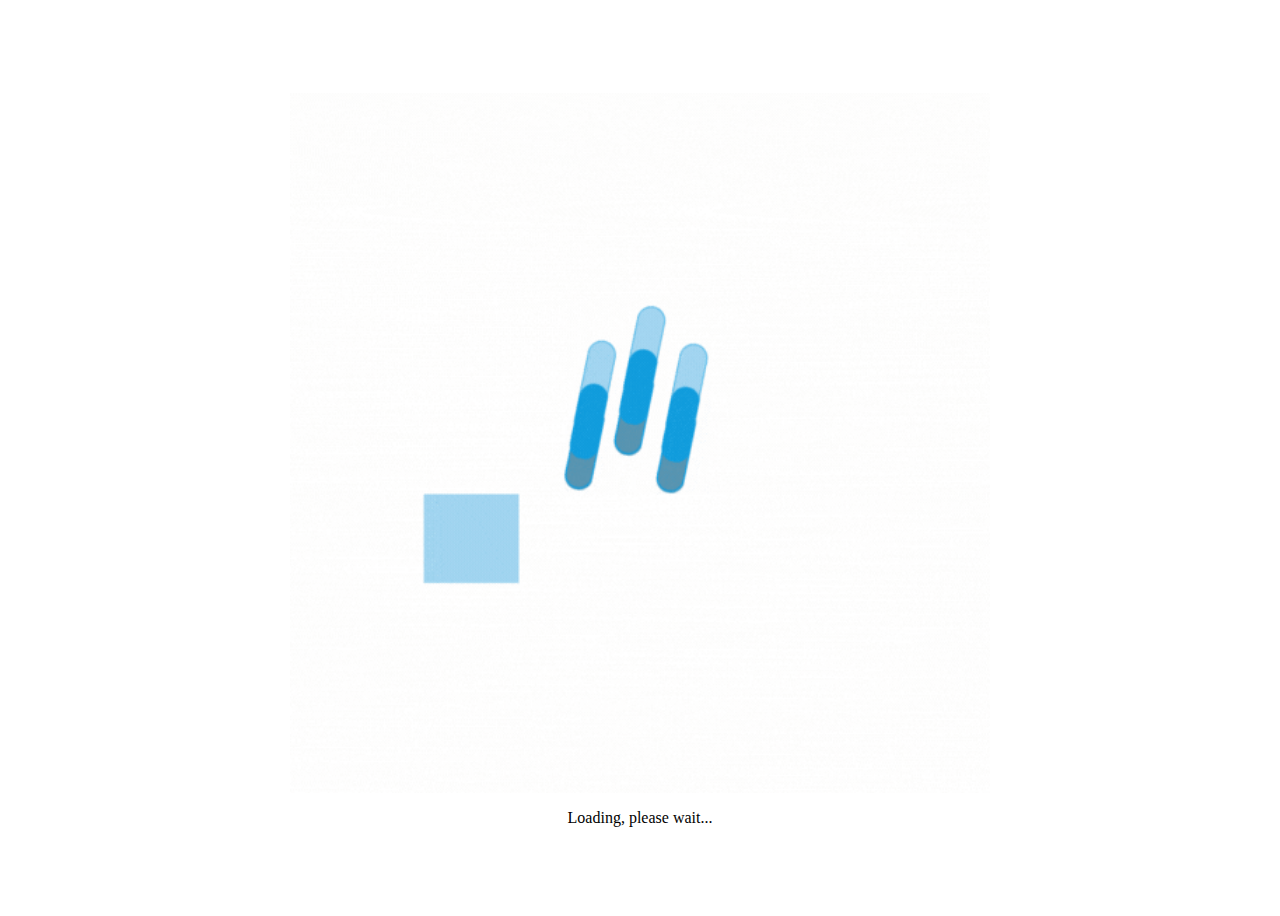
<file: index.html>
<body>
    <div class="loading-container" style="display: flex; flex-direction: column; align-items: center; justify-content: center; height: 100vh;">
        <img src="SMARTECH.gif" alt="Logo" class="logo" style="width: 700px; margin-top: 20px;">
        <p class="loading-text">Loading, please wait...</p>
    </div>
    <script>
        // Ensure authentication flag is set
            setTimeout(() => {
                window.location.href = "dashboard-list.html";
            }, 2000); // 2 seconds delay
    </script>
</body>
</file>
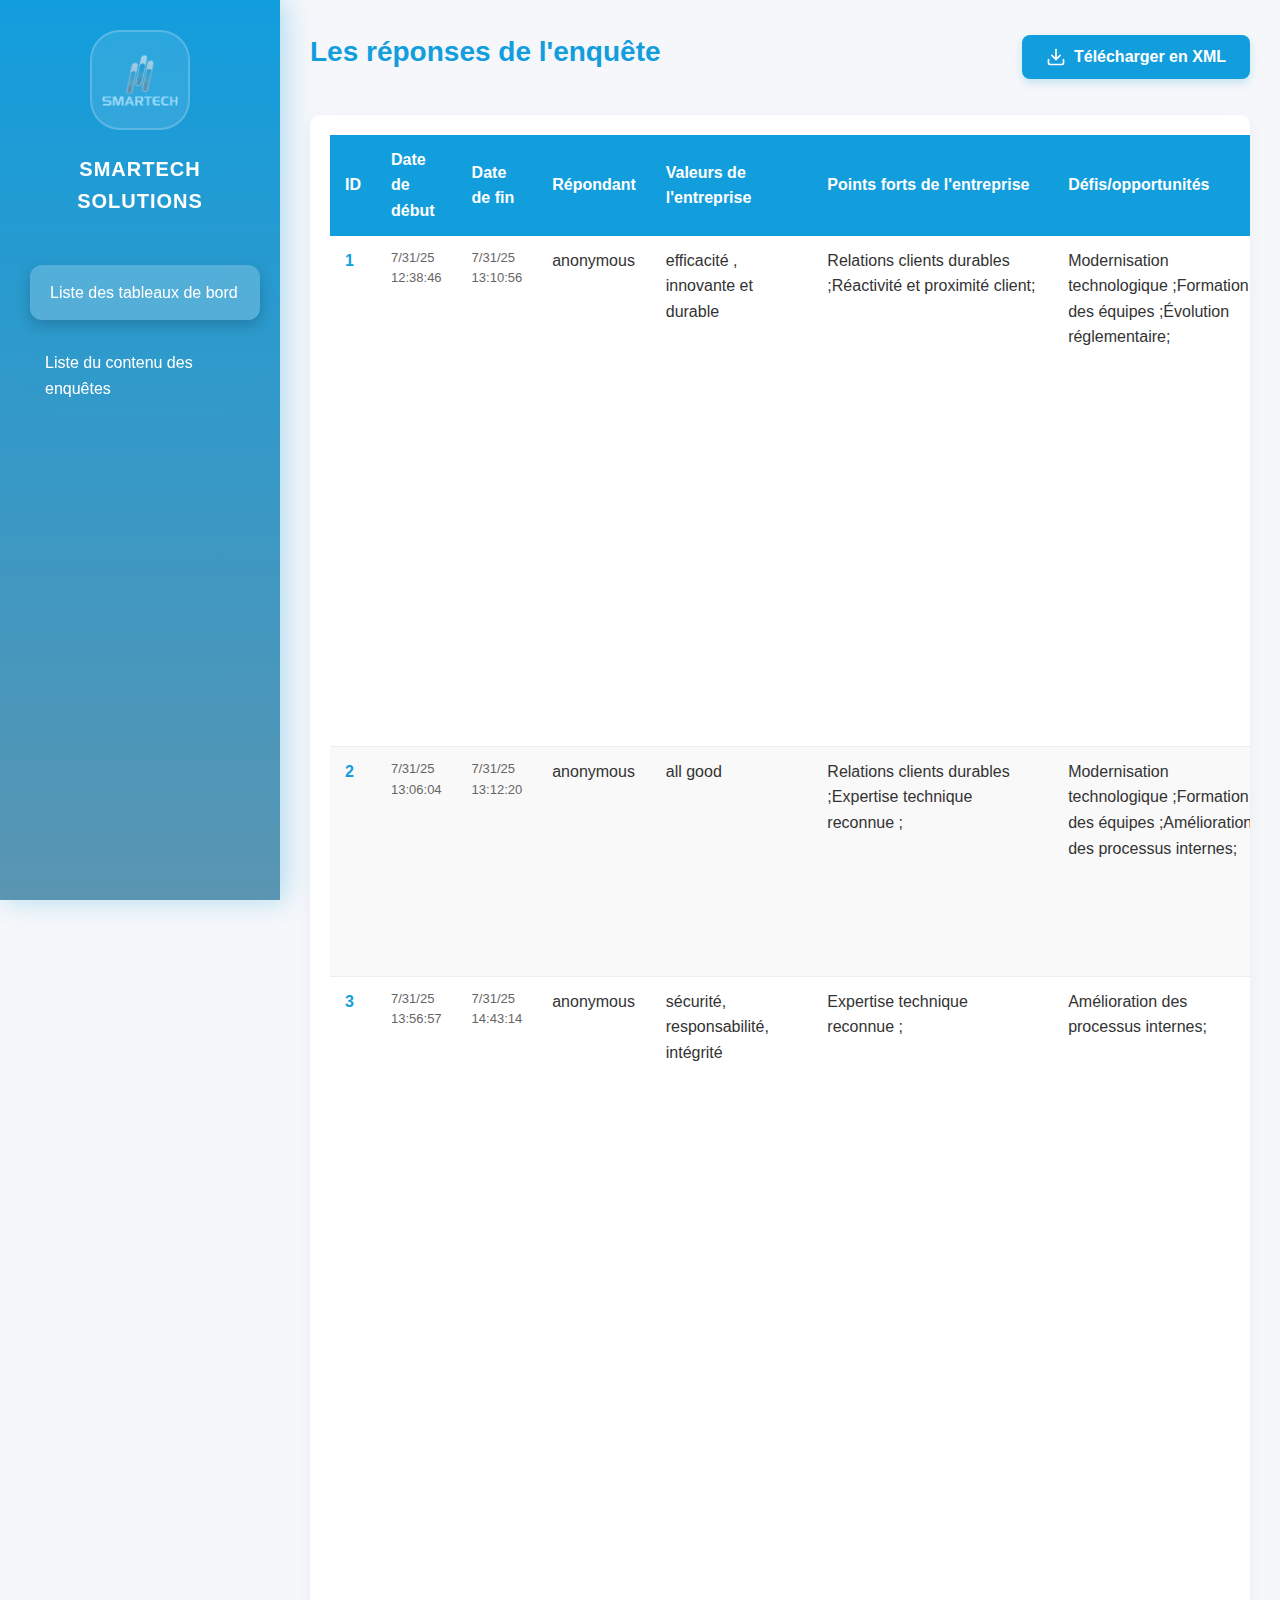
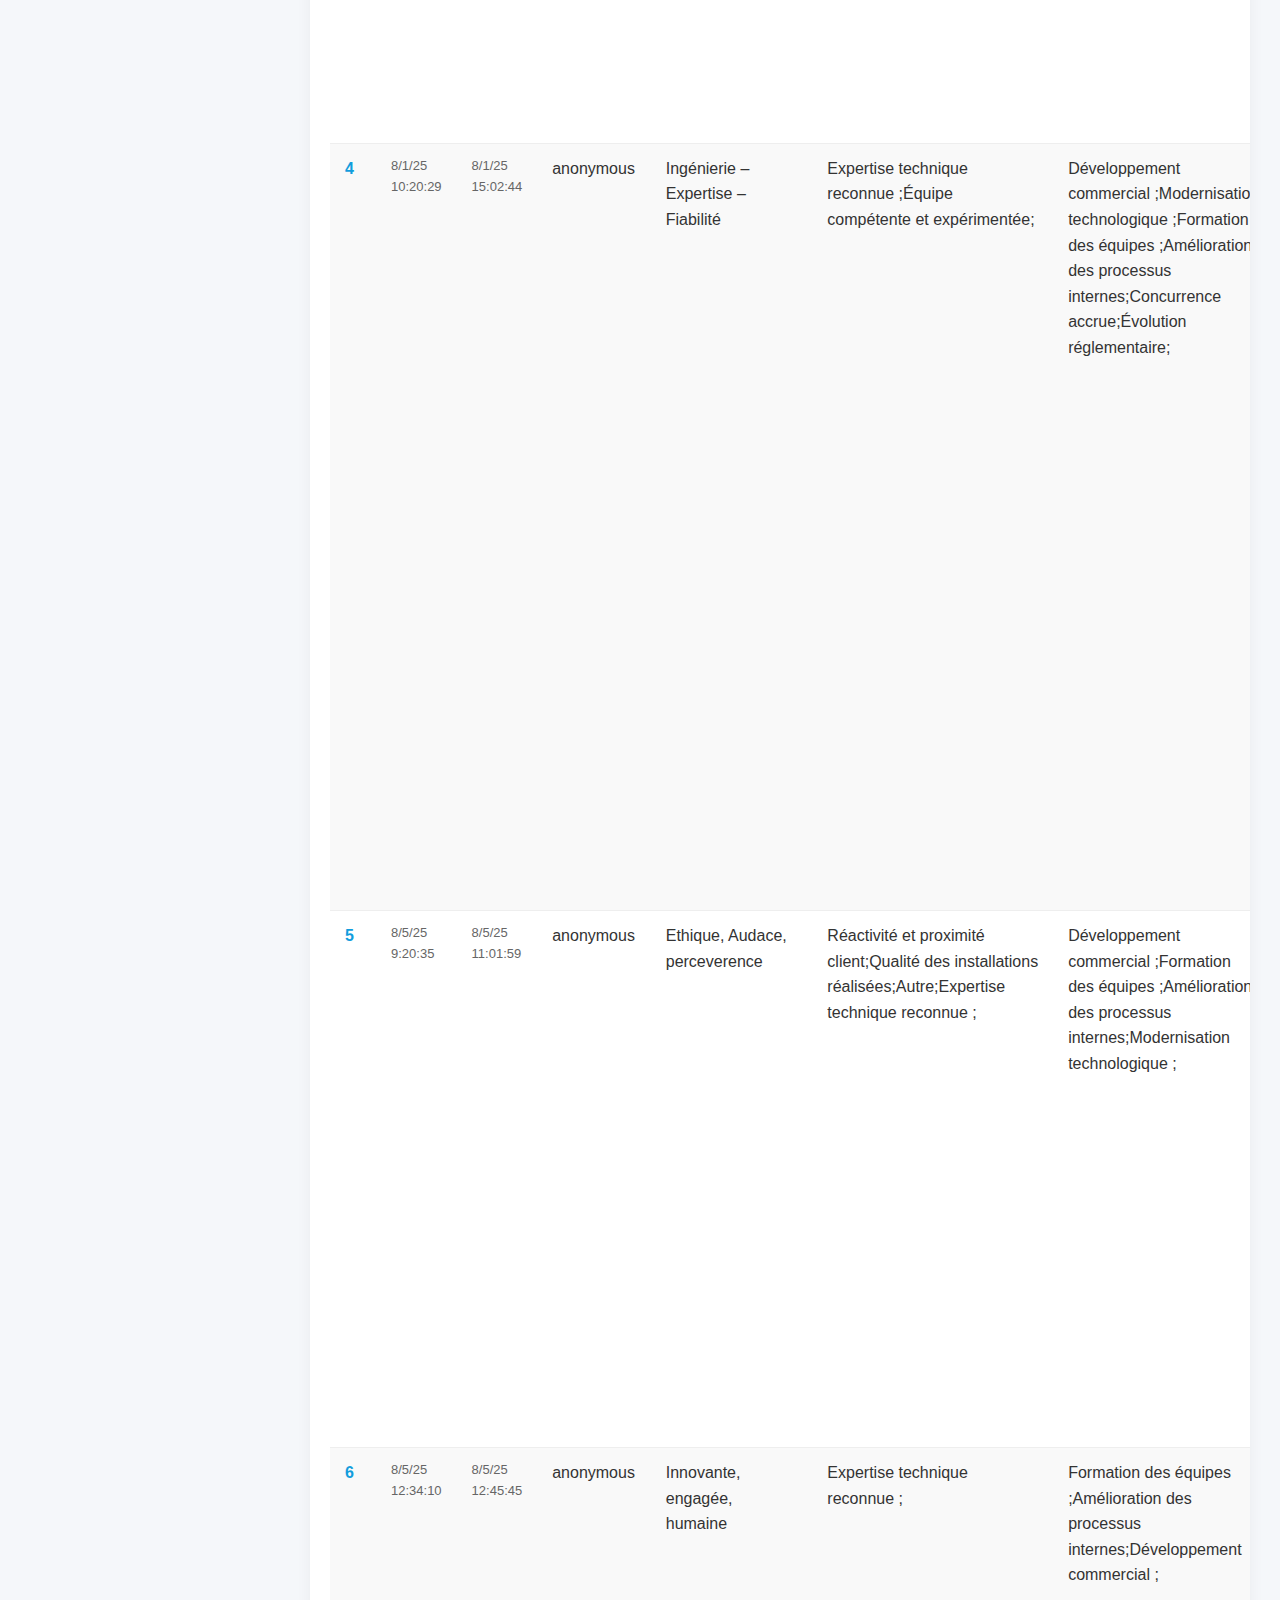
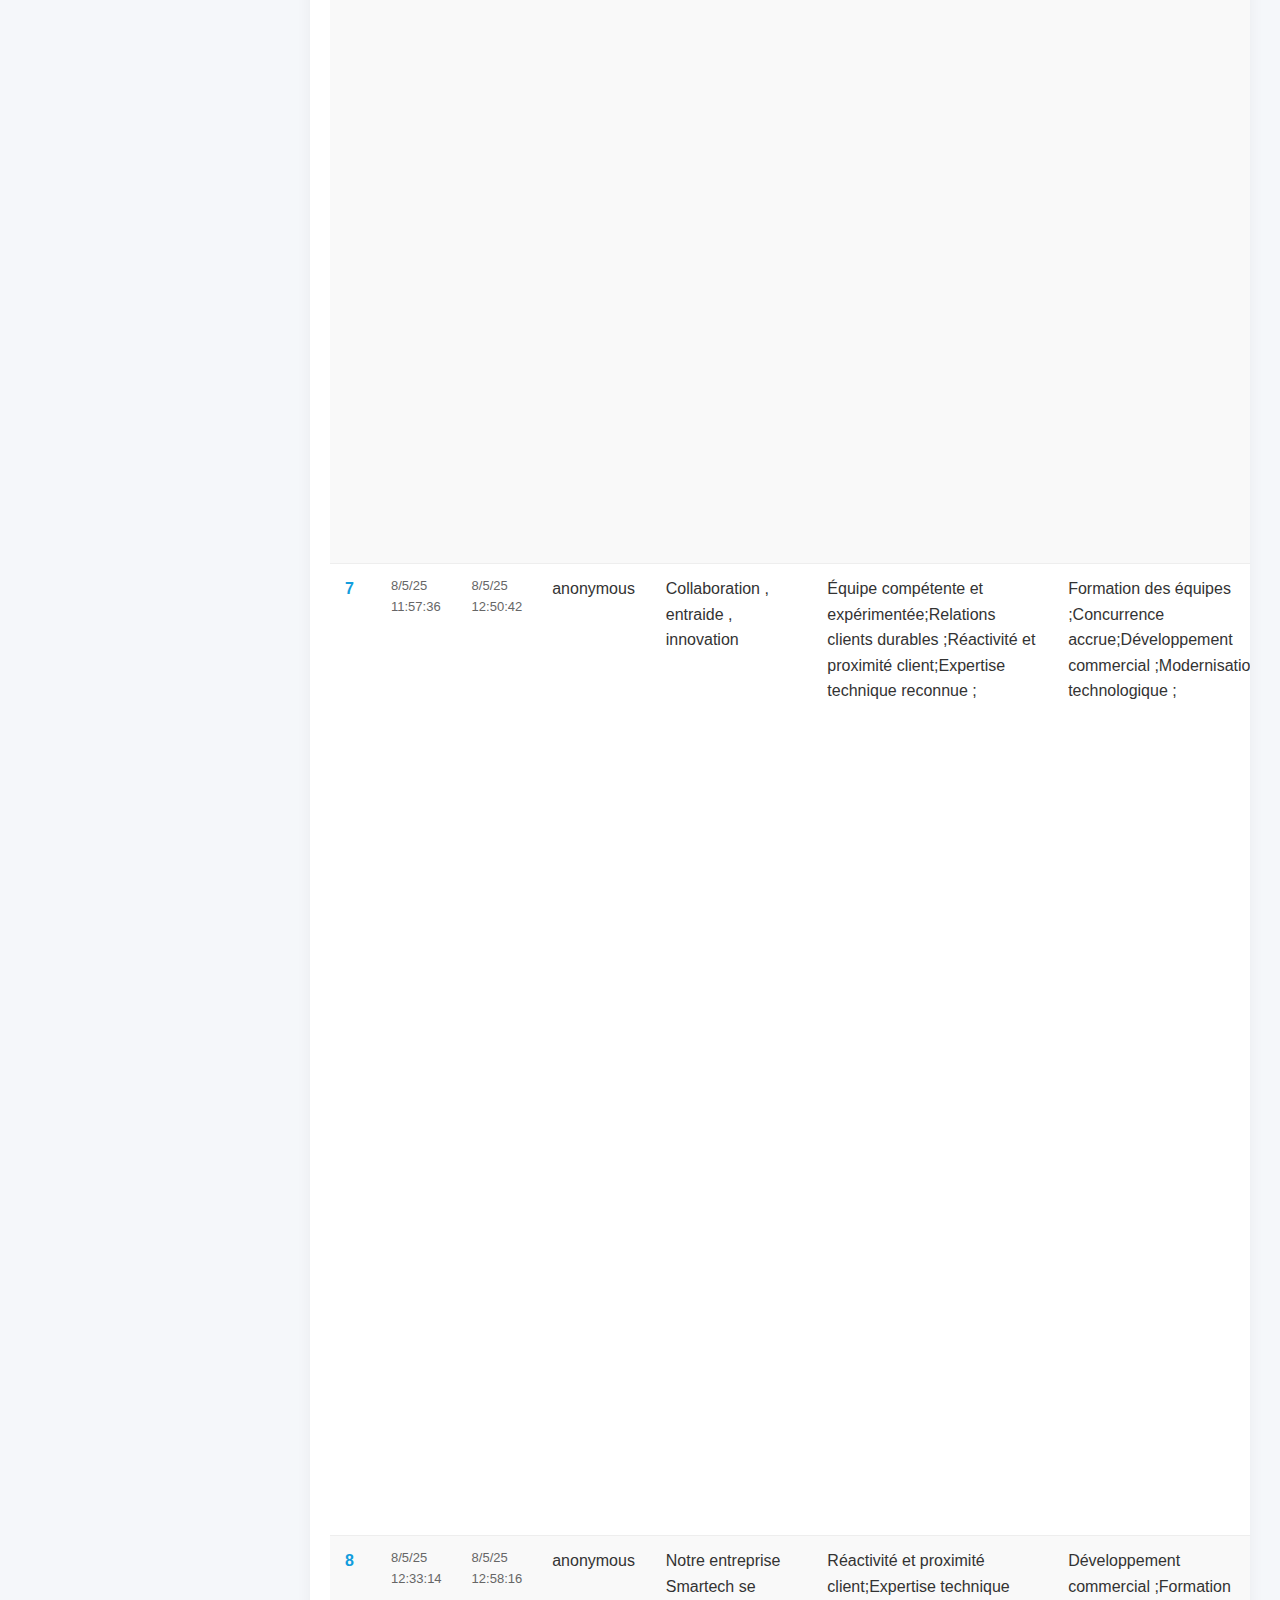
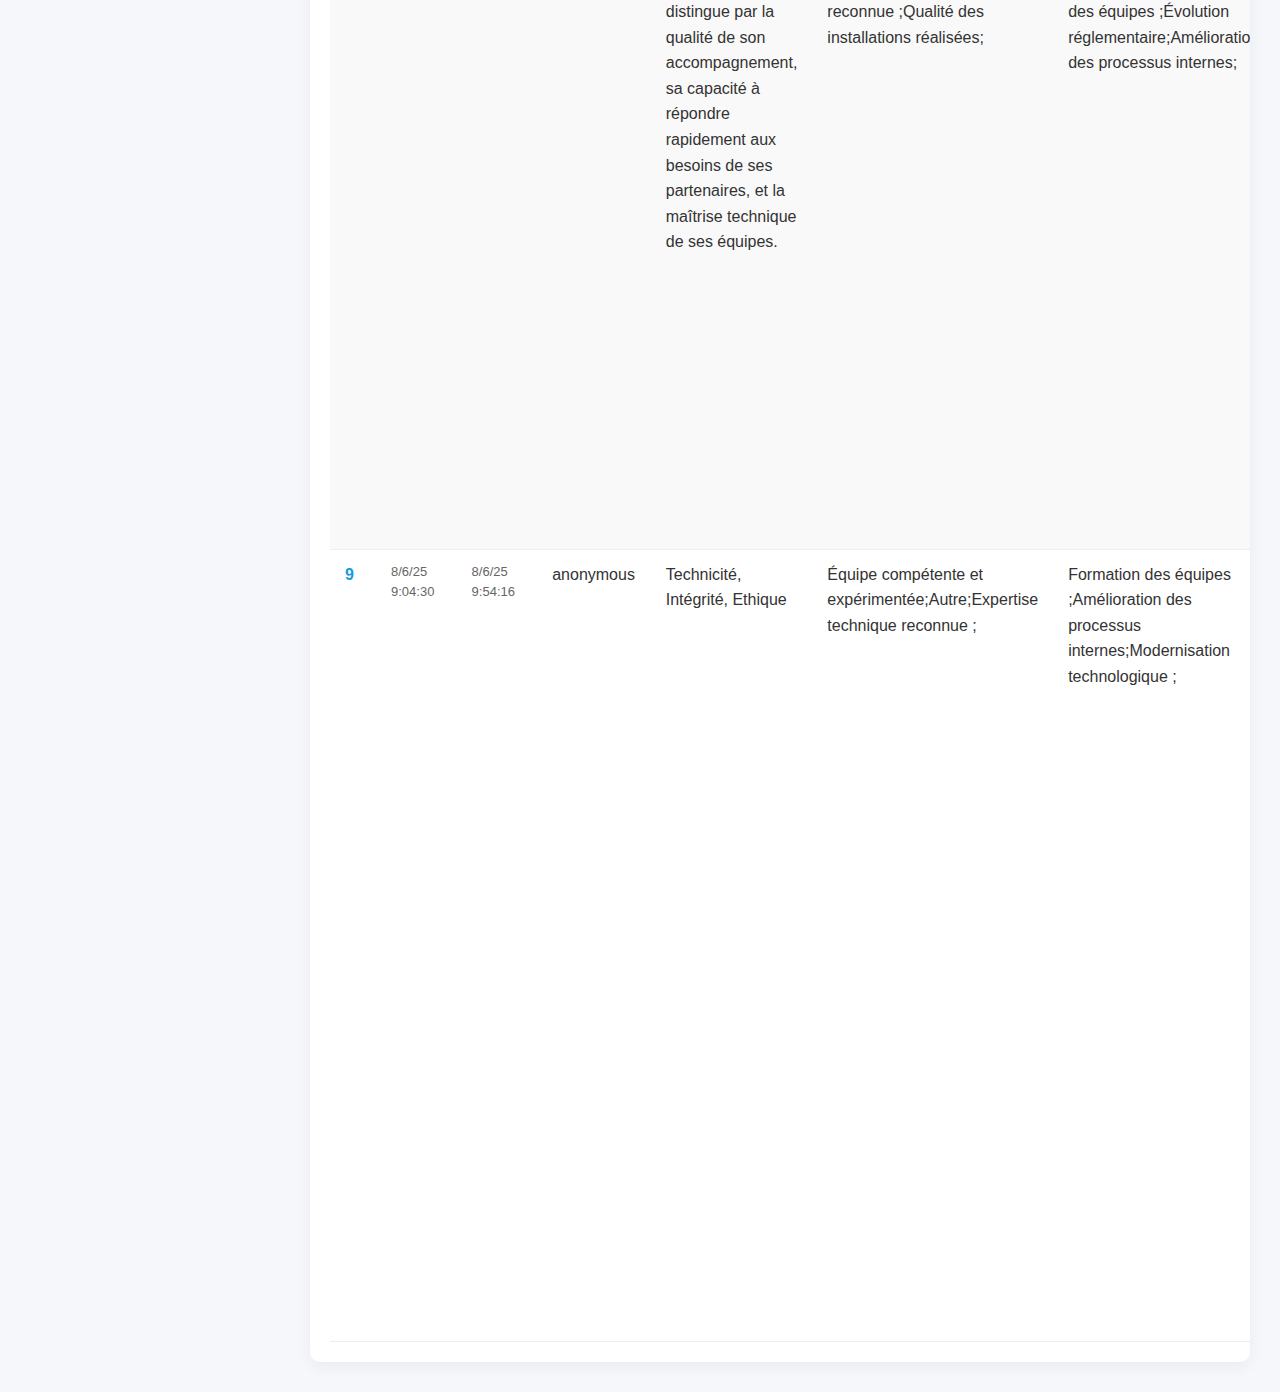
<file: survey1/survey1_content.html>
<!DOCTYPE html>
<html lang="fr">
<head>
    <meta charset="UTF-8">
    <meta name="viewport" content="width=device-width, initial-scale=1.0">
    <title>SMARTECH - Résultats d'enquête</title>
    <style>
        * {
            margin: 0;
            padding: 0;
            box-sizing: border-box;
            font-family: 'Segoe UI', Tahoma, Geneva, Verdana, sans-serif;
        }
        
        body {
            background-color: #f5f7fa;
            color: #333;
            line-height: 1.6;
        }
        
        .sidebar {
            width: 280px;
            background: linear-gradient(180deg, #129ddd 0%, #5a95b1 100%);
            color: white;
            padding: 30px 25px;
            box-shadow: 5px 0 25px rgba(18, 157, 221, 0.3);
            position: fixed;
            left: 0;
            top: 0;
            height: 100vh;
            display: flex;
            flex-direction: column;
            z-index: 100;
        }
        
        .logo-section {
            text-align: center;
            margin-bottom: 40px;
        }
        
        .logo-section img {
            width: 100px;
            height: 100px;
            object-fit: contain;
            margin-bottom: 15px;
            border-radius: 30%;
            padding: 10px;
            background: rgba(255, 255, 255, 0.1);
            backdrop-filter: blur(10px);
            border: 2px solid rgba(255, 255, 255, 0.2);
            transition: transform 0.3s ease;
        }
        
        .logo-section img:hover {
            transform: scale(1.1) rotate(5deg);
        }
        
        .logo-section h1 {
            font-size: 20px;
            margin-bottom: 8px;
            font-weight: 700;
            letter-spacing: 1px;
        }
        
        .logo-section p {
            font-size: 13px;
            opacity: 0.9;
            font-weight: 300;
        }
        
        .nav-links {
            display: flex;
            flex-direction: column;
            gap: 15px;
        }
        
        .nav-link {
            color: white;
            text-decoration: none;
            padding: 15px 20px;
            border-radius: 12px;
            font-weight: 500;
            transition: all 0.3s ease;
            position: relative;
            overflow: hidden;
            backdrop-filter: blur(10px);
        }
        
        .nav-link::before {
            content: '';
            position: absolute;
            top: 0;
            left: -100%;
            width: 100%;
            height: 100%;
            background: linear-gradient(90deg, transparent, rgba(255, 255, 255, 0.2), transparent);
            transition: left 0.5s ease;
        }
        
        .nav-link:hover::before {
            left: 100%;
        }
        
        .nav-link:hover,
        .nav-link.active {
            background: rgba(255, 255, 255, 0.2);
            transform: translateX(5px);
            box-shadow: 0 5px 15px rgba(0, 0, 0, 0.2);
        }
        
        .main-content {
            margin-left: 280px;
            padding: 30px;
            width: calc(100% - 280px);
        }
        
        .header {
            margin-bottom: 30px;
        }
        
        .header h1 {
            color: #129ddd;
            font-size: 28px;
            margin-bottom: 10px;
        }
        
        .header p {
            color: #666;
            font-size: 16px;
        }
        
        .table-container {
            background: white;
            border-radius: 10px;
            box-shadow: 0 5px 15px rgba(0, 0, 0, 0.05);
            padding: 20px;
            overflow-x: auto;
        }
        
        table {
            width: 100%;
            border-collapse: collapse;
            min-width: 2000px;
        }
        
        th {
            background-color: #129ddd;
            color: white;
            text-align: left;
            padding: 12px 15px;
            font-weight: 600;
            position: sticky;
            top: 0;
            z-index: 10;
        }
        
        td {
            padding: 12px 15px;
            border-bottom: 1px solid #eee;
            vertical-align: top;
        }
        
        tr:nth-child(even) {
            background-color: #f9f9f9;
        }
        
        tr:hover {
            background-color: #f1f9fd;
        }
        
        .empty-cell {
            background-color: #f5f5f5;
        }
        
        .respondent-id {
            font-weight: bold;
            color: #129ddd;
        }
        
        .timestamp {
            font-size: 13px;
            color: #666;
        }
        .header {
        display: flex;
        justify-content: space-between;
        align-items: center;
        margin-bottom: 30px;
    }
    
    .header-actions {
        display: flex;
        gap: 15px;
    }
    
    .download-btn {
        background-color: #129ddd;
        color: white;
        border: none;
        padding: 12px 24px;
        border-radius: 8px;
        font-size: 16px;
        font-weight: 600;
        cursor: pointer;
        transition: all 0.3s ease;
        display: flex;
        align-items: center;
        gap: 8px;
        box-shadow: 0 4px 8px rgba(18, 157, 221, 0.2);
    }
    
    .download-btn:hover {
        background-color: #0a8ac7;
        transform: translateY(-2px);
        box-shadow: 0 6px 12px rgba(18, 157, 221, 0.3);
    }
    
    .download-btn:active {
        transform: translateY(0);
    }
    </style>
</head>
<body>
    <div class="sidebar">
        <div class="logo-section">
            <img src="../smartech_logo.png" alt="Smartech Logo" />
            <h1>SMARTECH SOLUTIONS</h1>
        </div>
        <div class="nav-links">
            <a href="../dashboard-list.html" class="nav-link active">Liste des tableaux de bord</a>
            <a href="../content-list.html" class="nav-link">Liste du contenu des enquêtes</a>
        </div>
    </div>
    
    <div class="main-content">
        <div class="header">
            <h1>Les réponses de l'enquête</h1>
            <div class="header-actions">
    <button id="downloadXml" class="download-btn">
        <svg xmlns="http://www.w3.org/2000/svg" width="20" height="20" viewBox="0 0 24 24" fill="none" stroke="currentColor" stroke-width="2" stroke-linecap="round" stroke-linejoin="round">
            <path d="M21 15v4a2 2 0 0 1-2 2H5a2 2 0 0 1-2-2v-4"></path>
            <polyline points="7 10 12 15 17 10"></polyline>
            <line x1="12" y1="15" x2="12" y2="3"></line>
        </svg>
        Télécharger en XML
    </button>
</div>
        </div>
        
        <div class="table-container">
            <table>
                <thead>
                    <tr>
                        <th>ID</th>
                        <th>Date de début</th>
                        <th>Date de fin</th>
                        <th>Répondant</th>
                        <th>Valeurs de l'entreprise</th>
                        <th>Points forts de l'entreprise</th>
                        <th>Défis/opportunités</th>
                        <th>Objectifs de l'entreprise</th>
                        <th>Services offerts</th>
                        <th>Domaines d'amélioration</th>
                        <th>Avantages concurrentiels</th>
                        <th>Vision de l'entreprise (10 ans)</th>
                        <th>Position sur le marché</th>
                        <th>Opportunités de développement</th>
                        <th>Perception client</th>
                        <th>Perception client future</th>
                        <th>Perception des employés</th>
                        <th>Perception régionale/nationale</th>
                        <th>Qualités des employés</th>
                        <th>Valeurs de l'entreprise</th>
                        <th>Priorités de l'entreprise</th>
                        <th>Moments de fierté</th>
                        <th>Comportements inacceptables</th>
                        <th>Réalisations récentes</th>
                        <th>Domaines à améliorer</th>
                        <th>Facteurs de motivation</th>
                        <th>Suggestions d'amélioration</th>
                        <th>Contribution au développement</th>
                        <th>Description de l'entreprise</th>
                        <th>Fierté personnelle</th>
                        <th>Fierté des clients</th>
                        <th>Perception des concurrents</th>
                        <th>Perception du marché</th>
                        <th>Recommandations</th>
                    </tr>
                </thead>
                <tbody>
                    <tr>
                        <td class="respondent-id">1</td>
                        <td class="timestamp">7/31/25 12:38:46</td>
                        <td class="timestamp">7/31/25 13:10:56</td>
                        <td>anonymous</td>
                        <td>efficacité , innovante et durable</td>
                        <td>Relations clients durables ;Réactivité et proximité client;</td>
                        <td>Modernisation technologique ;Formation des équipes ;Évolution réglementaire;</td>
                        <td>devenir un leader dans le marché et octroi des affaire au EMIRATS</td>
                        <td>Conception et engineering;Modernisation de systèmes existants;Formation technique;Installation et commissioning;Support technique et dépannage;Maintenance préventive/corrective;</td>
                        <td>Conformité réglementaire;Amélioration de la qualité produits;Réduction des coûts de maintenance ;Amélioration de l'efficacité opérationnelle;</td>
                        <td>Expertise unique</td>
                        <td>Une entreprise responsable, respectueuse, innovante et reconnue à l'échelle mondiale</td>
                        <td>Leader régional ;Acteur de référence national ;Innovateur technologique;</td>
                        <td>Services à valeur ajoutée;Formations et certifications ;Nouvelles technologies (IA, digitalisation);Partenariats stratégiques;</td>
                        <td>leader</td>
                        <td>Consultant expert, nous apportons des conseils stratégiques, personnalisés et adaptés aux enjeux de chaque client.</td>
                        <td>dynamiques et cherchons des solutions par nous-mêmes avant de demander à notre superviseur</td>
                        <td>leader</td>
                        <td>respectueux , ponctuel , chercheur des solutions</td>
                        <td>Proximité client ;Esprit d'équipe;Sécurité avant tout;Intégrité et honnêteté ;</td>
                        <td>Efficacité opérationnelle;Communication interne ;Excellence technique;</td>
                        <td>Toute l'équipe, partageant la même passion, a travaillé samedi et dimanche pour atteindre son objectif</td>
                        <td>hygiène , code vestimentaires et assume la responsabilité</td>
                        <td>Le projet, prolongé de 12 mois, est enfin terminé ( phase etude)</td>
                        <td>avoir une optimisation qualité/ temps</td>
                        <td>Évolution professionnelle;Argent;Impact de mon travail;Autonomie dans les missions;Reconnaissance de l'expertise;Défis techniques intéressants;Esprit d'équipe;Satisfaction client;</td>
                        <td>le recrutement des différents profils afin d'avoir le potentiel nécessaire pour terminer le projet avec nos propres effectifs et efforts, sans faire appel à la sous-traitance.</td>
                        <td>meilleur gestion des ressources</td>
                        <td>Notre entreprise est innovante et respecte des valeurs humaines fortes, créant un environnement de travail sain et stimulant. Chaque collaborateur y est encouragé à être autonome et à contribuer activement aux projets</td>
                        <td>je suis autonome</td>
                        <td>sont satisfaits</td>
                        <td>.</td>
                        <td>consultant et expert</td>
                        <td>non</td>
                    </tr>
                    <tr>
                        <td class="respondent-id">2</td>
                        <td class="timestamp">7/31/25 13:06:04</td>
                        <td class="timestamp">7/31/25 13:12:20</td>
                        <td>anonymous</td>
                        <td>all good</td>
                        <td>Relations clients durables ;Expertise technique reconnue ;</td>
                        <td>Modernisation technologique ;Formation des équipes ;Amélioration des processus internes;</td>
                        <td>delivrable de qualité et la numérisation , digitalisation</td>
                        <td>Conception et engineering;Maintenance préventive/corrective;Modernisation de systèmes existants;Support technique et dépannage;Installation et commissioning;Formation technique;</td>
                        <td>Conformité réglementaire;</td>
                        <td>l'ergonomie</td>
                        <td>dans une autre place</td>
                        <td>Leader régional ;Innovateur technologique;</td>
                        <td>Nouvelles technologies (IA, digitalisation);Formations et certifications ;Services à valeur ajoutée;</td>
                        <td>all good</td>
                        <td>all good</td>
                        <td>all good</td>
                        <td>all good</td>
                        <td>good service</td>
                        <td>Intégrité et honnêteté ;Excellence technique;Proximité client ;Esprit d'équipe;Innovation et créativité ;</td>
                        <td>Excellence technique;Innovation et créativité ;Communication interne ;Formation continue;Anticipation des besoins clients ;Efficacité opérationnelle;</td>
                        <td>all good</td>
                        <td>all good</td>
                        <td>all good</td>
                        <td>all good</td>
                        <td>Esprit d'équipe;Autonomie dans les missions;Impact de mon travail;Satisfaction client;Argent;Évolution professionnelle;Défis techniques intéressants;Reconnaissance de l'expertise;</td>
                        <td>all good</td>
                        <td>all good</td>
                        <td>all good</td>
                        <td>*</td>
                        <td>*</td>
                        <td>*</td>
                        <td>all good</td>
                    </tr>
                    <tr>
                        <td class="respondent-id">3</td>
                        <td class="timestamp">7/31/25 13:56:57</td>
                        <td class="timestamp">7/31/25 14:43:14</td>
                        <td>anonymous</td>
                        <td>sécurité, responsabilité, intégrité</td>
                        <td>Expertise technique reconnue ;</td>
                        <td>Amélioration des processus internes;</td>
                        <td>fournir un produit/service de qualité ; travail et produire en sécurité ; garantir nos clients et les orientés stratégiquement</td>
                        <td>Maintenance préventive/corrective;Modernisation de systèmes existants;Installation et commissioning;Formation technique;Conception et engineering;Support technique et dépannage;</td>
                        <td>Modernisation technologique;Conformité réglementaire;Amélioration de la qualité produits;</td>
                        <td>l'intégration "contrôle procédés + contrôle qualité + instrumentation avec une culture QHSE exemplaire" ; notre capacité et notre traçabilité</td>
                        <td>entreprise référence en matière QHSE ; entreprise ou chaque collaborateur est un ambassadeur dans sa spécialité et de l'engagement en matière QHSE ; acteur de transformation et de l'innovation avec conservation de notre identité et fiabilité</td>
                        <td>Leader régional ;</td>
                        <td>Nouvelles technologies (IA, digitalisation);Formations et certifications ;</td>
                        <td>"partenaire qui aide à dépasser leurs objectifs, à orienter leur vision vers les besoins et les stratégies exactes ; partenaire exemplaire qui fait leur travail dans les règles de l'art, en sécurité et avec des qualités"</td>
                        <td>accompagner vers l'excellence QHSE ; réduire les risques ; garantir la conformité réglementaire et normative</td>
                        <td>"environnement sein et sur amélioration des compétences et des capacités engagement QHSE"</td>
                        <td>"amélioration des standards QHSE former des professionnels exemplaires"</td>
                        <td>"conscience sécurité esprit d'équipe et intégrité respecter l'hygiène"</td>
                        <td>Excellence technique;Innovation et créativité ;Proximité client ;Fiabilité et respect des engagements;Professionnalisme ;</td>
                        <td>Formation continue;Responsabilité environnementale ;</td>
                        <td>...</td>
                        <td>"non respect d'hygiène non respect de l'équipe négliger une non conformité non respect du délai"</td>
                        <td>...</td>
                        <td>"l'obtention des certificats 9001/45001 maintien le SMI et l'intègre dans tous les processus digitalisation de nos processus du travail et du contrôle développement d'une offre de formation certifiante pour nos clients"</td>
                        <td>Évolution professionnelle;Défis techniques intéressants;Argent;Reconnaissance de l'expertise;Autonomie dans les missions;Impact de mon travail;Esprit d'équipe;Satisfaction client;</td>
                        <td>"implémentation de la culture SMI les outils IA des moments d'échange sur les bonnes pratiques, retours d'expériences..."</td>
                        <td>"démarche stratégique axée sur l'innovation technique, l'évolution technologique, l'excellence opérationnelle et la création de valeur développer notre présence à l'international évoluer comme un acteur de référence, agile, responsable et durable étendre notre expertise vers des secteurs durables, innovants, et stratégique ( énergies renouvelables, hydrogène vert...)"</td>
                        <td>"intégrer un environnement stimulant, innovant avec amélioration continue du produit/service et des secteurs stratégiques la qualité, la sécurité sont des valeurs fondamentales et le respect des personnes sont au cœurs de toutes nos décisions"</td>
                        <td>"nos donnons l'exemple en matière de l'humanité et la transparence mon travail contribue concrètement à protéger nos PPI ainsi que l'environnement"</td>
                        <td>expert qu'on choisit pour les projet critique (qualité; surté ; fiabilité ; confiance...)</td>
                        <td>référence technique</td>
                        <td>référence technique en matière QHSE et en professionnalisme</td>
                        <td>"synergie ""procédés + qualité + sécurité-santé + instrumentation"" éthique professionnel exemplaire renforcer la veille technologique renforcer la collaboration inter-services"</td>
                    </tr>
                    <tr>
                        <td class="respondent-id">4</td>
                        <td class="timestamp">8/1/25 10:20:29</td>
                        <td class="timestamp">8/1/25 15:02:44</td>
                        <td>anonymous</td>
                        <td>Ingénierie – Expertise – Fiabilité</td>
                        <td>Expertise technique reconnue ;Équipe compétente et expérimentée;</td>
                        <td>Développement commercial ;Modernisation technologique ;Formation des équipes ;Amélioration des processus internes;Concurrence accrue;Évolution réglementaire;</td>
                        <td>Développer notre présence commerciale et asseoir notre notoriété dans le secteur Oil & Gas, en capitalisant sur notre expertise technique et la réussite de nos projets.</td>
                        <td>Conception et engineering;Formation technique;Modernisation de systèmes existants;Support technique et dépannage;Installation et commissioning;Maintenance préventive/corrective;</td>
                        <td>Modernisation technologique;Réduction des arrêts non programmés;Conformité réglementaire;Amélioration de la qualité produits;Réduction des coûts de maintenance ;Amélioration de l'efficacité opérationnelle;</td>
                        <td>Notre capacité à allier expertise technique, réactivité et proximité client. Contrairement à de plus grandes structures souvent rigides, nous offrons des solutions sur mesure, avec une grande agilité opérationnelle et un engagement fort sur le terrain.</td>
                        <td>Dans 10 ans, nous voyons notre entreprise parmi les acteurs les plus réputés, non seulement dans le secteur Oil & Gas, mais aussi dans les domaines de l'énergie renouvelable et des nouvelles technologies. Forte de son expertise et de sa capacité à s'adapter, notre entreprise sera reconnue pour son excellence technique, son engagement en faveur de la transition énergétique et sa contribution à des projets innovants, durables et stratégiques .</td>
                        <td>Spécialiste de niche reconnu;Innovateur technologique;</td>
                        <td>Nouveaux secteurs industriels ;Services à valeur ajoutée;Partenariats stratégiques;</td>
                        <td>"Comme une entreprise reconnue pour son expertise fiable, son professionnalisme constant et son rôle de leader en matière de savoir-faire. Nous souhaitons être perçus comme un partenaire de confiance, spécialiste des technologies de pointe et capable d'apporter des solutions innovantes et durables aux défis de demain. Référence en matière d'expertise et de technologie."</td>
                        <td>"AAAA"</td>
                        <td>AAAA</td>
                        <td>AAAA</td>
                        <td>"compétence technique ouverture a l'apprentissage* esprit d'équipe"</td>
                        <td>Intégrité et honnêteté ;Proximité client ;Esprit d'équipe;Innovation et créativité ;</td>
                        <td>Excellence technique;Innovation et créativité ;Efficacité opérationnelle;</td>
                        <td>complicité lorsque il y'a une pression de délai</td>
                        <td>nonchallence et désinteret</td>
                        <td>engagement de l'equipe dans l'amelioration de pr'ocessus interne et avancement dans les projet en cour</td>
                        <td>competence technique</td>
                        <td>Impact de mon travail;Satisfaction client;Reconnaissance de l'expertise;Argent;Défis techniques intéressants;Autonomie dans les missions;Évolution professionnelle;Esprit d'équipe;</td>
                        <td>positivisme et professionnalisme</td>
                        <td>"Structurant et digitalisant nos processus : mise en place d'un Système d'Information Achat ERP pour automatiser les RFQ, les comparaisons fournisseurs et le suivi des commandes. Optimisant le panel fournisseurs : élaboration d'une stratégie d'achat"</td>
                        <td>"Notre entreprise est une référence dans le secteur de l'ingénierie Oil & Gas, alliant expertise technique, innovation et rigueur opérationnelle. Rejoindre notre équipe, c'est intégrer une structure ambitieuse, en pleine croissance, qui valorise l'excellence, la collaboration et le savoir-faire."</td>
                        <td>Je suis fier de travailler ici parce que nous participons à des projets d'envergure qui ont un réel impact sur le développement énergétique.</td>
                        <td>Je suis fier de travailler ici parce que nous faisons un travail sérieux, utile, et toujours orienté vers la satisfaction du client.</td>
                        <td>Je suis fier de faire partie d'une entreprise qui mise sur la compétence, la fiabilité et la qualité du travail bien fait.</td>
                        <td>aaaa</td>
                        <td>Je pense qu'une clarification plus précise des rôles et responsabilités de chacun permettrait de gagner en efficacité et d'éviter les zones d'ambiguïté.</td>
                    </tr>
                    <tr>
                        <td class="respondent-id">5</td>
                        <td class="timestamp">8/5/25 9:20:35</td>
                        <td class="timestamp">8/5/25 11:01:59</td>
                        <td>anonymous</td>
                        <td>Ethique, Audace, perceverence</td>
                        <td>Réactivité et proximité client;Qualité des installations réalisées;Autre;Expertise technique reconnue ;</td>
                        <td>Développement commercial ;Formation des équipes ;Amélioration des processus internes;Modernisation technologique ;</td>
                        <td>Creer une déffirence chez nos client en proposant des solutions d'ingéneurie créative, personalisées et intégrant d'une facon naturelle les technlogies de pointe. Sur le plan interne intégrer structurellement l'implémentation d'agent IA dans le processus interne de SMARTECH</td>
                        <td>Conception et engineering;Modernisation de systèmes existants;Formation technique;Support technique et dépannage;Installation et commissioning;Maintenance préventive/corrective;</td>
                        <td>Modernisation technologique;Réduction des coûts de maintenance ;Amélioration de l'efficacité opérationnelle;Réduction des arrêts non programmés;Conformité réglementaire;Amélioration de la qualité produits;</td>
                        <td>L'agilité du déploiment, une multidisciplinarité intégrée et l'ouverture sur les technologies</td>
                        <td>Leadeur régional dans les services d'igéneurie</td>
                        <td>Leader régional ;Spécialiste de niche reconnu;Acteur de référence national ;</td>
                        <td>Nouvelles technologies (IA, digitalisation);Services à valeur ajoutée;Formations et certifications ;Partenariats stratégiques;</td>
                        <td>Partenaire fiable et integre occupant le statut d'expert conseille de choix</td>
                        <td>ckoi ca</td>
                        <td>pa compri</td>
                        <td></td>
                        <td>Intègre, disposé à progresser et s'améliorer en continue, collaboratif, doté d'un esprit analytique rigoureux et d'un sens de l'initiative développé</td>
                        <td>Excellence technique;Intégrité et honnêteté ;Proximité client ;Esprit d'équipe;Innovation et créativité ;</td>
                        <td>Innovation et créativité ;Excellence technique;Formation continue;Anticipation des besoins clients ;Communication interne ;</td>
                        <td>J'étais particulièrement fier de mon équipe lorsque nous nous sommes engagés auprès du client à livrer un certain nombre de documents et que l'équipe a accepté de travailler durant le weekend pour honorer nos engagements.</td>
                        <td>Les comportements irrespectueux, les atteintes à la vie privée et le non-respect des règles de vie collective.</td>
                        <td>Avoir gérer un projet de l'envergure du 16" Pipeline de SOC ave une équipe jeune avec peu d'experience.</td>
                        <td>Gestion du temps et des priorités, acquerir plus de confiance et l'amélioration de l'aproche méthodologique des uns et des autres</td>
                        <td>Satisfaction client;Argent;Impact de mon travail;Défis techniques intéressants;Esprit d'équipe;Évolution professionnelle;Autonomie dans les missions;Reconnaissance de l'expertise;</td>
                        <td>Plus d'engagement et d'implication des collaborateurs</td>
                        <td>Developper l'activité Upstream et formation</td>
                        <td>Une équipe soudée et compétente</td>
                        <td>l'avenir est a nous</td>
                        <td></td>
                        <td></td>
                        <td>Une éthique irréprochable et une expertise confirmée constituent les piliers fondamentaux de toute organisation aspirant à la durabilité.</td>
                    </tr>
                    <tr>
                        <td class="respondent-id">6</td>
                        <td class="timestamp">8/5/25 12:34:10</td>
                        <td class="timestamp">8/5/25 12:45:45</td>
                        <td>anonymous</td>
                        <td>Innovante, engagée, humaine</td>
                        <td>Expertise technique reconnue ;</td>
                        <td>Formation des équipes ;Amélioration des processus internes;Développement commercial ;</td>
                        <td>"fournir des solutions fiables et innovantes pour répondre efficacement aux besoins de nos clients"</td>
                        <td>Conception et engineering;Modernisation de systèmes existants;Maintenance préventive/corrective;Formation technique;Support technique et dépannage;Installation et commissioning;</td>
                        <td>Amélioration de la qualité produits;Amélioration de l'efficacité opérationnelle;Modernisation technologique;</td>
                        <td>.</td>
                        <td>.</td>
                        <td>Innovateur technologique;Leader régional ;</td>
                        <td>Partenariats stratégiques;Services à valeur ajoutée;Nouveaux secteurs industriels ;</td>
                        <td>.</td>
                        <td>.</td>
                        <td>.</td>
                        <td>.</td>
                        <td>Les trois qualités les plus importantes qu'un collaborateur de notre entreprise doit avoir sont : la rigueur, pour garantir la qualité et la sécurité de notre travail ; l'esprit d'équipe, car la collaboration est essentielle à la réussite de nos projets ; et l'adaptabilité, pour faire face efficacement aux évolutions techniques et aux exigences du terrain</td>
                        <td>Excellence technique;Esprit d'équipe;Intégrité et honnêteté ;Sécurité avant tout;Innovation et créativité ;</td>
                        <td>Formation continue;Innovation et créativité ;</td>
                        <td>.</td>
                        <td>le manque de respect</td>
                        <td>.</td>
                        <td>.</td>
                        <td>Satisfaction client;Évolution professionnelle;Impact de mon travail;Argent;Défis techniques intéressants;Reconnaissance de l'expertise;Esprit d'équipe;Autonomie dans les missions;</td>
                        <td>.</td>
                        <td>Je souhaiterais contribuer au développement futur de l'entreprise en proposant des solutions innovantes, en améliorant continuellement les processus existants, et en partageant mes compétences pour renforcer le travail d'équipe et atteindre nos objectifs communs</td>
                        <td>"."</td>
                        <td>.</td>
                        <td>.</td>
                        <td>.</td>
                        <td>.</td>
                        <td>.</td>
                    </tr>
                    <tr>
                        <td class="respondent-id">7</td>
                        <td class="timestamp">8/5/25 11:57:36</td>
                        <td class="timestamp">8/5/25 12:50:42</td>
                        <td>anonymous</td>
                        <td>Collaboration , entraide , innovation</td>
                        <td>Équipe compétente et expérimentée;Relations clients durables ;Réactivité et proximité client;Expertise technique reconnue ;</td>
                        <td>Formation des équipes ;Concurrence accrue;Développement commercial ;Modernisation technologique ;</td>
                        <td>Mener à bien les projets avec rigueur et excellence, sans aucune erreur, afin de gagner la confiance des clients et obtenir des retours positifs. Développer notre réseau pour accroître notre notoriété, tout en visant en permanence la qualité, l'amélioration continue et le perfectionnement de nos réalisations. L'objectif étant également d'augmenter le nombre de projets pris en charge.</td>
                        <td>Conception et engineering;Installation et commissioning;Maintenance préventive/corrective;Formation technique;Support technique et dépannage;Modernisation de systèmes existants;</td>
                        <td>Réduction des arrêts non programmés;Conformité réglementaire;Amélioration de la qualité produits;Amélioration de l'efficacité opérationnelle;</td>
                        <td>Notre engagement constant envers la qualité, la précision et la satisfaction client. De plus, notre capacité à nous adapter, à innover et à évoluer en fonction des besoins du marché renforce notre position et la confiance que nous accordent nos partenaires.</td>
                        <td>Grâce à une stratégie de développement maîtrisée, à l'amélioration continue de nos processus et à la fidélité de nos clients, nous aurons élargi notre présence à l'échelle nationale ,voire internationale tout en conservant nos valeurs fondamentales : rigueur, professionnalisme, et proximité. Notre entreprise sera un modèle de croissance durable, avec une équipe soudée, engagée, et fière de contribuer à son succès tout en travaillant sur plusieurs projets immenses.</td>
                        <td>Innovateur technologique;Leader régional ;</td>
                        <td>Nouvelles technologies (IA, digitalisation);Formations et certifications ;Partenariats stratégiques;</td>
                        <td>J'aimerais que nos clients nous perçoivent comme un partenaire de confiance, fiable et engagé, sur lequel ils peuvent toujours compter pour des solutions de qualité, livrées avec rigueur et professionnalisme. Une entreprise innovante, à l'écoute de leurs besoins, réactive, et constamment tournée vers l'amélioration continue.</td>
                        <td>?</td>
                        <td>Je souhaite que nos employés nous perçoivent comme une entreprise responsable, valorisante et humaine , un environnement où chacun se sent respecté, écouté, et reconnu pour son travail. Une organisation qui offre des opportunités d'évolution, encourage le développement des compétences, et favorise l'esprit d'équipe.</td>
                        <td>Je souhaite que notre région et notre pays nous perçoivent comme un acteur fiable et durable du tissu économique, qui participe concrètement à la construction d'un avenir meilleur.</td>
                        <td>Rigueur et précision  , responsabilité , Proactivité et sens de l'initiative</td>
                        <td>Sécurité avant tout;Innovation et créativité ;Proximité client ;Esprit d'équipe;Excellence technique;</td>
                        <td>Communication interne ;Formation continue;</td>
                        <td>"Lorsque nous recevons des approbations, des encouragements ou des remerciements de la part des clients."</td>
                        <td>Le manque de responsabilité, l'égoïsme, ainsi que toute attitude contraire à l'esprit d'équipe et au respect mutuel.</td>
                        <td>Notre plus grande réussite récente réside dans l'avancement significatif ( 91%) du projet ainsi que dans l'amélioration globale de notre entreprise à plusieurs niveaux.</td>
                        <td>Nous devrions prioritairement renforcer nos processus internes afin d'améliorer l'efficacité opérationnelle et accentuer notre communication interne pour une meilleure coordination entre les équipes. Par ailleurs, investir dans la formation continue est essentiel pour maintenir nos compétences à jour. En complément, le développement des encouragements financiers, des avantages tels que les tickets restaurant, les cadeaux ou encore les excursions contribuerait à renforcer la motivation et l'engagement des employés.</td>
                        <td>Défis techniques intéressants;Satisfaction client;Évolution professionnelle;Reconnaissance de l'expertise;Impact de mon travail;Esprit d'équipe;Argent;Autonomie dans les missions;</td>
                        <td>"J'aimerais voir une amélioration continue de la communication interne, notamment entre collègues, favorisant davantage de transparence et de collaboration entre les différents services. L'optimisation des processus de communication serait également bénéfique pour fluidifier les échanges. Par ailleurs, le développement de la formation continue et des certifications contribuerait à renforcer les compétences et la performance des équipes."</td>
                        <td>"Je souhaite contribuer au développement futur de l'entreprise en apportant mes compétences, en participant activement à l'innovation, en travaillant sur plusieurs types de projets et en gérant simultanément plusieurs dossiers, tout en favorisant la collaboration au sein des équipes pour atteindre nos objectifs communs."</td>
                        <td>Notre entreprise est un leader reconnu dans l'étude des stations oil & gas et de l'industrie pétrolière, alliant expertise technique pointue et innovation pour répondre aux défis complexes du secteur. Nous nous engageons à fournir des solutions fiables et performantes tout en cultivant un environnement de travail stimulant, axé sur l'excellence, la collaboration et le développement continu de nos talents.</td>
                        <td>Je suis fier de travailler ici parce que j'y acquiers constamment de nouvelles connaissances, développe de bonnes habitudes professionnelles, découvre de nouvelles expériences, collabore avec des collègues engagés, assume des responsabilités enrichissantes, tout en gagnant de l'expérience et en améliorant ma carrière.</td>
                        <td>Nos clients sont fiers de travailler avec nous parce que nous leur offrons des solutions fiables, un service personnalisé et un engagement constant envers la qualité et l'innovation.</td>
                        <td>Nos concurrents reconnaissent notre expertise et notre capacité à innover, ce qui nous positionne comme un acteur incontournable et un modèle à suivre dans notre secteur.</td>
                        <td>Le marché dans lequel nous évoluons est dynamique et compétitif, ce qui nous pousse constamment à innover, à améliorer nos processus, et à offrir des solutions adaptées aux besoins évolutifs de nos clients.</td>
                        <td>Je recommande de toujours réaliser des enquêtes régulières auprès des employés afin de recueillir leurs avis, comprendre leurs besoins et identifier les opportunités d'amélioration au sein de l'entreprise. Cela favorisera un environnement de travail plus motivant et performant.</td>
                    </tr>
                    <tr>
                        <td class="respondent-id">8</td>
                        <td class="timestamp">8/5/25 12:33:14</td>
                        <td class="timestamp">8/5/25 12:58:16</td>
                        <td>anonymous</td>
                        <td>Notre entreprise Smartech se distingue par la qualité de son accompagnement, sa capacité à répondre rapidement aux besoins de ses partenaires, et la maîtrise technique de ses équipes.</td>
                        <td>Réactivité et proximité client;Expertise technique reconnue ;Qualité des installations réalisées;</td>
                        <td>Développement commercial ;Formation des équipes ;Évolution réglementaire;Amélioration des processus internes;</td>
                        <td>Selon moi, l'objectif principal de SMARTECH est d'apporter des solutions d'ingénierie innovantes, fiables et adaptées aux besoins spécifiques de ses clients, tout en garantissant la qualité, la sécurité et le respect des délais.</td>
                        <td>Support technique et dépannage;Conception et engineering;Modernisation de systèmes existants;Formation technique;Maintenance préventive/corrective;Installation et commissioning;</td>
                        <td>Modernisation technologique;Amélioration de l'efficacité opérationnelle;Réduction des arrêts non programmés;</td>
                        <td>Ce qui différencie SMARTECH de ses concurrents, c'est la rigueur technique, la capacité à relever des défis complexes, et la qualité des livrables produits.</td>
                        <td>Dans 10 ans, je vois SMARTECH comme un acteur international majeur dans le domaine de l'ingénierie oil & gas, reconnu pour sa capacité à concevoir et piloter des projets techniques complexes dans des environnements exigeants.</td>
                        <td>Innovateur technologique;Spécialiste de niche reconnu;Acteur de référence national ;</td>
                        <td>Nouvelles technologies (IA, digitalisation);Formations et certifications ;Partenariats stratégiques;Services à valeur ajoutée;</td>
                        <td>J'aimerais que nos clients nous perçoivent comme un partenaire technique fiable, rigoureux et innovant, capable de leur apporter des solutions sur mesure, conformes aux standards internationaux du secteur oil & gas.</td>
                        <td>Je souhaiterais que, dans le futur, chaque client considère SMARTECH comme un partenaire de confiance, reconnu pour son expertise, son sérieux et sa capacité à délivrer des solutions d'ingénierie oil & gas adaptées à leurs besoins spécifiques.</td>
                        <td>Je souhaiterais que nos employés soient fiers d'appartenir à SMARTECH, une entreprise qui valorise leur expertise, leur engagement et leur développement professionnel.</td>
                        <td>Je souhaiterais que notre région/pays soit fier de compter SMARTECH parmi ses entreprises phares, reconnue pour son savoir-faire technique et son rôle dans le développement industriel local.</td>
                        <td>"Les trois qualités essentielles pour un collaborateur chez SMARTECH sont : Rigueur: pour garantir la qualité et la conformité des livrables. Esprit d'équipe: afin de favoriser la collaboration et le partage des connaissances. Proactivité: pour anticiper les problèmes et proposer des solutions adaptées."</td>
                        <td>Excellence technique;Intégrité et honnêteté ;Sécurité avant tout;Esprit d'équipe;</td>
                        <td>Excellence technique;Innovation et créativité ;Formation continue;Anticipation des besoins clients ;Efficacité opérationnelle;Communication interne ;</td>
                        <td>Je me suis particulièrement senti fier du comportement de l'équipe lors d'un projet complexe où nous avons dû respecter des délais très serrés tout en assurant une bonne qualité de délivrables.</td>
                        <td>Le manque de rigueur, la nonchalance et le non-respect des procédures ne devraient jamais être acceptés au sein de SMARTECH.</td>
                        <td>Pour respecter les délais de certaines tâches critiques, l'équipe a dû s'engager en travaillant exceptionnellement les weekends, témoignant ainsi de son dévouement et de sa capacité à relever les défis.</td>
                        <td>Nous devrions prioritairement améliorer la communication interne et la coordination entre les différentes équipes afin d'optimiser les processus de travail et éviter les retards.</td>
                        <td>Argent;Satisfaction client;Impact de mon travail;Reconnaissance de l'expertise;Évolution professionnelle;Esprit d'équipe;Autonomie dans les missions;Défis techniques intéressants;</td>
                        <td>J'aimerais voir évoluer la communication interne, avec un meilleur sens de l'écoute entre les équipes, ainsi qu'un engagement renforcé au respect des délais.</td>
                        <td>J'aimerais contribuer au développement futur de SMARTECH en mettant à profit mon expertise technique et mon sens de l'organisation pour améliorer la qualité des livrables et optimiser les processus internes.</td>
                        <td>SMARTECH est une entreprise d'ingénierie spécialisée dans le secteur oil & gas, reconnue pour son expertise technique et son engagement à fournir des solutions de haute qualité.</td>
                        <td>Je suis fier de travailler ici parce que, malgré les défis, nous continuons à évoluer et à progresser.</td>
                        <td>Je suis fier de travailler ici parce que nous plaçons nos clients au centre de nos priorités et que nous nous engageons à leur fournir des solutions fiables et adaptées à leurs besoins.</td>
                        <td>Je suis fier de travailler ici parce que SMARTECH se distingue clairement de nos concurrents par la qualité de ses prestations et son engagement envers l'excellence.</td>
                        <td>Je suis fier de travailler ici parce que SMARTECH s'adapte continuellement aux évolutions du marché et réussit à maintenir une position solide malgré la concurrence.</td>
                        <td>Je suggère de continuer à investir dans la formation des collaborateurs et dans l'adoption de nouvelles technologies afin de renforcer notre compétitivité.</td>
                    </tr>
                    <tr>
                        <td class="respondent-id">9</td>
                        <td class="timestamp">8/6/25 9:04:30</td>
                        <td class="timestamp">8/6/25 9:54:16</td>
                        <td>anonymous</td>
                        <td>Technicité, Intégrité, Ethique</td>
                        <td>Équipe compétente et expérimentée;Autre;Expertise technique reconnue ;</td>
                        <td>Formation des équipes ;Amélioration des processus internes;Modernisation technologique ;</td>
                        <td>Réaliser des prestations selon les normes techniques et éthiques requises</td>
                        <td>Modernisation de systèmes existants;Installation et commissioning;Conception et engineering;Support technique et dépannage;Formation technique;Maintenance préventive/corrective;</td>
                        <td>Amélioration de la qualité produits;Réduction des coûts de maintenance ;Amélioration de l'efficacité opérationnelle;Modernisation technologique;</td>
                        <td>Dans notre société, nous nous intéressons moins à la concurrence qu'à notre propre capacité à nous dépasser.</td>
                        <td>Dans 10 ans, nous voyons notre entreprise comme un acteur incontournable de l'ingénierie énergétique en MEA, reconnu pour son excellence technique, son impact durable, et sa capacité à former une nouvelle génération d'ingénieurs engagés</td>
                        <td>Innovateur technologique;Spécialiste de niche reconnu;</td>
                        <td>Formations et certifications ;Services à valeur ajoutée;Partenariats stratégiques;Nouvelles technologies (IA, digitalisation);</td>
                        <td>Comme un partenaire de confiance, reconnu pour sa rigueur, sa réactivité et sa capacité à apporter des solutions durables et innovantes dans un environnement complexe.</td>
                        <td>xx</td>
                        <td>xx</td>
                        <td>xx</td>
                        <td>Responsabilité, collaboration et adaptation</td>
                        <td>Intégrité et honnêteté ;Excellence technique;Esprit d'équipe;</td>
                        <td>Excellence technique;Innovation et créativité ;Formation continue;Efficacité opérationnelle;</td>
                        <td>la patience collective est une force imbattable</td>
                        <td>L'individualisme est un comportement peu apprécié chez nous. Nous valorisons avant tout l'esprit d'équipe, la solidarité et le sens du collectif.</td>
                        <td>Notre plus grande réussite récente ? Avoir tenu bon. Survivre, persévérer, et continuer à avancer malgré les obstacles.</td>
                        <td>Notre priorité doit être de renforcer notre rigueur dans la gestion de projet : respect des délais, qualité d'exécution, et réactivité face aux imprévus. Nous devons continuer à investir dans le développement de nos talents : formation, motivation, responsabilisation. Une équipe compétente et engagée fait toute la différence</td>
                        <td>Défis techniques intéressants;Esprit d'équipe;Évolution professionnelle;Satisfaction client;Reconnaissance de l'expertise;Argent;Impact de mon travail;Autonomie dans les missions;</td>
                        <td>J'aimerais voir évoluer l'organisation des espaces pour favoriser davantage la concentration, la collaboration, et le bien-être au quotidien.</td>
                        <td>En tant que gérant, je souhaite contribuer au développement de l'entreprise en définissant une vision claire, ambitieuse et durable, tout en alignant les moyens humains, techniques et financiers pour la concrétiser.</td>
                        <td>"Chez Smartech, nous mettons notre expertise en ingénierie pétrolière et énergétique au service de projets ambitieux en Afrique, avec une exigence d'excellence et d'innovation à chaque étape. Au-delà de la technique, nous sommes avant tout une équipe soudée, engagée à construire des solutions durables et à accompagner nos clients et nos talents vers la réussite."</td>
                        <td>"Je suis fier de travailler ici parce que je me lève chaque matin en sachant que mon travail a un impact concret et positif."</td>
                        <td>xx</td>
                        <td>xx</td>
                        <td>xx</td>
                        <td>"Mettre en place des ateliers collaboratifs Instituer un programme de reconnaissance Former nos cadres au "leadership bienveillant" Définir des rituels de communication interne Créer un espace d'amélioration continue Suivre et mesurer les progrès de plus près"</td>
                    </tr>
                </tbody>
            </table>
        </div>
    </div>
<script>
    document.addEventListener('DOMContentLoaded', function() {
        const downloadBtn = document.getElementById('downloadXml');
        
        if (downloadBtn) {
            downloadBtn.addEventListener('click', function() {
                try {
                    // Path to the existing XML file
                    const filePath = '../survey1-xml.xlsx';
                    
                    // Create a download link
                    const a = document.createElement('a');
                    a.href = filePath;
                    a.download = 'survey1_results.xlsx'; // This will be the filename when downloaded
                    document.body.appendChild(a);
                    a.click();
                    
                    // Clean up
                    document.body.removeChild(a);
                    
                    // Show success message
                    alert('Le fichier XML a été téléchargé avec succès!');
                    
                } catch (error) {
                    console.error('Error downloading XML file:', error);
                    alert('Une erreur est survenue lors du téléchargement du fichier XML. Veuillez réessayer.');
                }
            });
        } else {
            console.warn('Download button not found');
        }
    });
</script>
</body>
</html>
</file>
